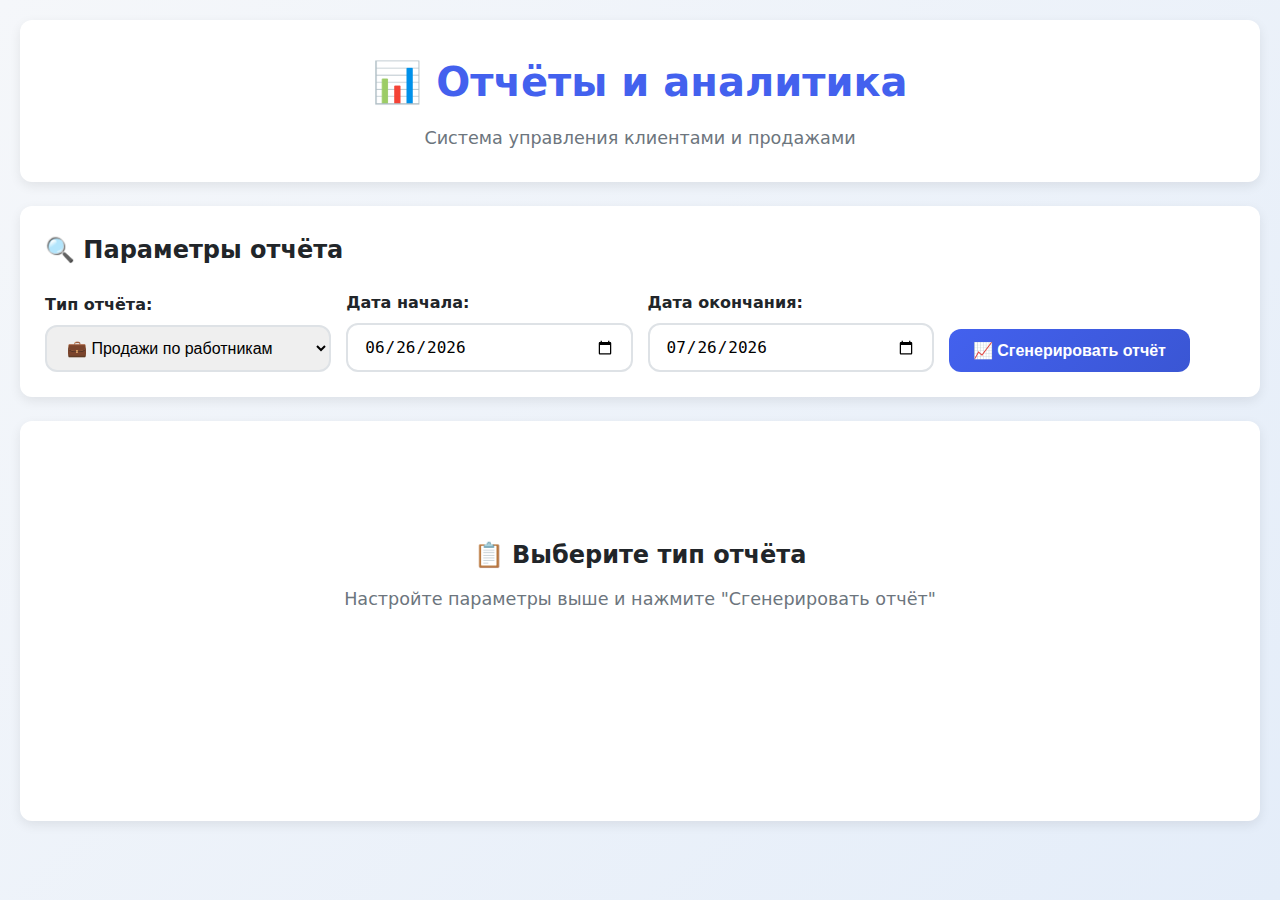
<file: report.html>
<!DOCTYPE html>
<html lang="ru">
	<head>
		<meta charset="UTF-8" />
		<meta name="viewport" content="width=device-width, initial-scale=1.0" />
		<title>📊 Отчёты и аналитика - Система управления клиентами</title>
		<style>
			/* === СБРОС И БАЗОВЫЕ СТИЛИ === */
			* {
				box-sizing: border-box;
				margin: 0;
				padding: 0;
			}

			:root {
				--primary: #4361ee;
				--primary-dark: #3a56d4;
				--success: #06d6a0;
				--danger: #ef476f;
				--warning: #ffd166;
				--light: #f8f9fa;
				--dark: #212529;
				--gray: #6c757d;
				--border: #dee2e6;
				--shadow: 0 4px 12px rgba(0, 0, 0, 0.08);
				--radius: 12px;
				--transition: all 0.3s ease;
			}

			body {
				font-family: 'Segoe UI', system-ui, -apple-system, sans-serif;
				background: linear-gradient(135deg, #f5f7fa 0%, #e4edf9 100%);
				color: var(--dark);
				line-height: 1.6;
				padding: 20px;
				min-height: 100vh;
			}

			.container {
				max-width: 1400px;
				margin: 0 auto;
			}

			/* === ЗАГОЛОВОК === */
			.header {
				background: white;
				padding: 30px;
				border-radius: var(--radius);
				box-shadow: var(--shadow);
				margin-bottom: 24px;
				text-align: center;
			}

			.header h1 {
				color: var(--primary);
				font-size: 2.5rem;
				margin-bottom: 10px;
			}

			.header p {
				color: var(--gray);
				font-size: 1.1rem;
			}

			/* === ПАНЕЛЬ ФИЛЬТРОВ === */
			.filters {
				background: white;
				padding: 25px;
				border-radius: var(--radius);
				box-shadow: var(--shadow);
				margin-bottom: 24px;
			}

			.filters h2 {
				color: var(--dark);
				margin-bottom: 20px;
				font-size: 1.5rem;
			}

			.filter-row {
				display: flex;
				flex-wrap: wrap;
				gap: 15px;
				align-items: flex-end;
			}

			.filter-group {
				flex: 1;
				min-width: 200px;
			}

			.filter-group label {
				display: block;
				margin-bottom: 8px;
				font-weight: 600;
				color: var(--dark);
			}

			.filter-group select,
			.filter-group input {
				width: 100%;
				padding: 12px 16px;
				border: 2px solid var(--border);
				border-radius: var(--radius);
				font-size: 1rem;
				transition: var(--transition);
			}

			.filter-group select:focus,
			.filter-group input:focus {
				border-color: var(--primary);
				outline: none;
				box-shadow: 0 0 0 3px rgba(67, 97, 238, 0.2);
			}

			/* === КНОПКИ === */
			.btn {
				padding: 12px 24px;
				border: none;
				border-radius: var(--radius);
				font-weight: 600;
				font-size: 1rem;
				cursor: pointer;
				transition: var(--transition);
				display: inline-flex;
				align-items: center;
				justify-content: center;
				gap: 8px;
				min-width: 200px;
			}

			.btn:hover {
				opacity: 0.9;
				transform: translateY(-2px);
				box-shadow: var(--shadow);
			}

			.btn:active {
				transform: translateY(0);
			}

			.btn-primary {
				background: linear-gradient(
					135deg,
					var(--primary) 0%,
					var(--primary-dark) 100%
				);
				color: white;
			}

			.btn-success {
				background: var(--success);
				color: white;
			}

			.btn-secondary {
				background: var(--gray);
				color: white;
			}

			/* === КОНТЕНТ ОТЧЁТОВ === */
			.report-content {
				background: white;
				padding: 30px;
				border-radius: var(--radius);
				box-shadow: var(--shadow);
				min-height: 400px;
			}

			.report-content h2 {
				color: var(--primary);
				margin-bottom: 20px;
				font-size: 2rem;
			}

			.report-content h3 {
				color: var(--dark);
				margin-top: 25px;
				margin-bottom: 15px;
			}

			.report-content p {
				margin-bottom: 15px;
				font-size: 1.1rem;
			}

			/* === ТАБЛИЦЫ ОТЧЁТОВ === */
			.report-table {
				width: 100%;
				border-collapse: collapse;
				margin: 20px 0;
				box-shadow: var(--shadow);
				border-radius: var(--radius);
				overflow: hidden;
			}

			.report-table thead {
				background: linear-gradient(
					135deg,
					var(--primary) 0%,
					var(--primary-dark) 100%
				);
				color: white;
			}

			.report-table th {
				padding: 15px;
				text-align: left;
				font-weight: 600;
				font-size: 1rem;
			}

			.report-table td {
				padding: 12px 15px;
				border-bottom: 1px solid var(--border);
			}

			.report-table tbody tr:hover {
				background: var(--light);
				transition: var(--transition);
			}

			.report-table tfoot {
				background: var(--light);
				font-weight: 700;
			}

			.report-table tfoot td {
				padding: 15px;
				border-top: 2px solid var(--primary);
			}

			/* === SUMMARY БЛОК === */
			.report-summary {
				background: linear-gradient(135deg, #f8f9fa 0%, #e9ecef 100%);
				padding: 25px;
				border-radius: var(--radius);
				margin: 25px 0;
				border-left: 5px solid var(--primary);
			}

			.report-summary h3 {
				margin-top: 0;
				color: var(--primary);
			}

			.report-summary p {
				margin: 10px 0;
				font-size: 1.1rem;
			}

			/* === ЗАГРУЗКА === */
			.loading {
				display: none;
				text-align: center;
				padding: 40px;
				color: var(--gray);
			}

			.loading.active {
				display: block;
			}

			.spinner {
				border: 4px solid var(--border);
				border-top: 4px solid var(--primary);
				border-radius: 50%;
				width: 50px;
				height: 50px;
				animation: spin 1s linear infinite;
				margin: 0 auto 15px;
			}

			@keyframes spin {
				0% {
					transform: rotate(0deg);
				}
				100% {
					transform: rotate(360deg);
				}
			}

			/* === ПУСТОЙ СТЕЙТ === */
			.empty-state {
				text-align: center;
				padding: 60px 20px;
				color: var(--gray);
			}

			.empty-state h3 {
				font-size: 1.5rem;
				margin-bottom: 10px;
			}

			/* === ПЕЧАТЬ === */
			@media print {
				body {
					background: white;
					padding: 0;
				}

				.filters,
				.btn {
					display: none !important;
				}

				.report-content {
					box-shadow: none;
				}
			}

			/* === АДАПТИВНОСТЬ === */
			@media (max-width: 768px) {
				.filter-row {
					flex-direction: column;
				}

				.filter-group {
					width: 100%;
				}

				.btn {
					width: 100%;
				}

				.header h1 {
					font-size: 1.8rem;
				}

				.report-table {
					font-size: 0.9rem;
				}

				.report-table th,
				.report-table td {
					padding: 8px;
				}
			}
		</style>
	</head>
	<body>
		<div class="container">
			<!-- ЗАГОЛОВОК -->
			<div class="header">
				<h1>📊 Отчёты и аналитика</h1>
				<p>Система управления клиентами и продажами</p>
			</div>

			<!-- ПАНЕЛЬ ФИЛЬТРОВ -->
			<div class="filters">
				<h2>🔍 Параметры отчёта</h2>
				<div class="filter-row">
					<div class="filter-group">
						<label for="reportType">Тип отчёта:</label>
						<select id="reportType">
							<option value="sales-by-employee">
								💼 Продажи по работникам
							</option>
							<option value="active-clients">👥 Активные клиенты</option>
							<option value="debt-analysis">💰 Анализ долгов</option>
							<option value="top-clients">🏆 Топ клиентов по покупкам</option>
						</select>
					</div>

					<div class="filter-group">
						<label for="startDate">Дата начала:</label>
						<input type="date" id="startDate" />
					</div>

					<div class="filter-group">
						<label for="endDate">Дата окончания:</label>
						<input type="date" id="endDate" />
					</div>

					<div class="filter-group">
						<button class="btn btn-primary" id="generateBtn">
							📈 Сгенерировать отчёт
						</button>
					</div>
				</div>
			</div>

			<!-- ЗАГРУЗКА -->
			<div class="loading" id="loading">
				<div class="spinner"></div>
				<p>Загрузка данных...</p>
			</div>

			<!-- КОНТЕНТ ОТЧЁТОВ -->
			<div class="report-content" id="reportContent">
				<div class="empty-state">
					<h3>📋 Выберите тип отчёта</h3>
					<p>Настройте параметры выше и нажмите "Сгенерировать отчёт"</p>
				</div>
			</div>
		</div>

		<script>
			// === ГЛОБАЛЬНЫЕ ПЕРЕМЕННЫЕ ===
			const reportTypeSelect = document.getElementById('reportType')
			const startDateInput = document.getElementById('startDate')
			const endDateInput = document.getElementById('endDate')
			const generateBtn = document.getElementById('generateBtn')
			const reportContent = document.getElementById('reportContent')
			const loading = document.getElementById('loading')

			// === ИНИЦИАЛИЗАЦИЯ ДАТ ===
			function initDates() {
				const today = new Date().toISOString().split('T')[0]
				const monthAgo = new Date()
				monthAgo.setDate(monthAgo.getDate() - 30)
				const monthAgoStr = monthAgo.toISOString().split('T')[0]

				startDateInput.value = monthAgoStr
				endDateInput.value = today
			}

			// === ПОКАЗАТЬ/СКРЫТЬ ЗАГРУЗКУ ===
			function showLoading() {
				loading.classList.add('active')
				reportContent.style.display = 'none'
			}

			function hideLoading() {
				loading.classList.remove('active')
				reportContent.style.display = 'block'
			}

			// === ФОРМАТИРОВАНИЕ ДАТЫ ===
			function formatDate(dateStr) {
				const date = new Date(dateStr)
				return date.toLocaleDateString('ru-RU')
			}

			// === ОБРАБОТЧИК ГЕНЕРАЦИИ ОТЧЁТА ===
			generateBtn.addEventListener('click', async () => {
				const reportType = reportTypeSelect.value
				const startDate = startDateInput.value
				const endDate = endDateInput.value

				if (!reportType || !startDate || !endDate) {
					alert('Заполните все поля')
					return
				}

				showLoading()

				try {
					switch (reportType) {
						case 'sales-by-employee':
							await generateSalesByEmployeeReport(startDate, endDate)
							break
						case 'active-clients':
							await generateActiveClientsReport(startDate, endDate)
							break
						case 'debt-analysis':
							await generateDebtAnalysisReport()
							break
						case 'top-clients':
							await generateTopClientsReport(startDate, endDate)
							break
						default:
							alert('Неизвестный тип отчёта')
					}
				} catch (err) {
					console.error('Ошибка генерации отчёта:', err)
					reportContent.innerHTML =
						'<p style="color: red;">❌ Ошибка генерации отчёта. Проверьте подключение к интернету.</p>'
				} finally {
					hideLoading()
				}
			})

			// === ОТЧЁТ: ПРОДАЖИ ПО РАБОТНИКАМ ===
			async function generateSalesByEmployeeReport(startDate, endDate) {
				try {
					// Загружаем данные клиентов напрямую из API
					const [dilobarRes, murodulloRes, dilangezRes] = await Promise.all([
						fetch('https://7cf074eeac80e141.mokky.dev/DilobarQurbanova'),
						fetch('https://7cf074eeac80e141.mokky.dev/MamatkulovMurodullo'),
						fetch('https://7cf074eeac80e141.mokky.dev/DilangezZhabborova'),
					])

					const dilobarClients = await dilobarRes.json()
					const murodulloClients = await murodulloRes.json()
					const dilangezClients = await dilangezRes.json()

					const employeeStats = {
						Dilobar: { sales: 0, debts: 0, payments: 0 },
						Murodullo: { sales: 0, debts: 0, payments: 0 },
						Dilangez: { sales: 0, debts: 0, payments: 0 },
					}

					// Обрабатываем клиентов Dilobar
					dilobarClients.forEach(client => {
						// Продажи (долги) за период
						;
						const creditHistory = Array.isArray(client.creditHistory)
  ? client.creditHistory
  : []

creditHistory.forEach(entry => {
								const date = entry[0]
								if (date >= startDate && date <= endDate) {
									const amount =
										parseFloat(entry[1].replace(/[^0-9.-]/g, '')) || 0
									employeeStats.Dilobar.debts += amount
									employeeStats.Dilobar.sales += amount
								}
							})
						const viruchka = Array.isArray(client.viruchka)
  ? client.viruchka
  : []

viruchka.forEach(entry => {

								const date = entry[0]
								if (date >= startDate && date <= endDate) {
									const amount =
										parseFloat(entry[1].replace(/[^0-9.-]/g, '')) || 0
									employeeStats.Dilobar.payments += amount
								}
							})
					})

					// Обрабатываем клиентов Murodullo
					murodulloClients.forEach(client => {
						// Продажи (долги) за период
						;const creditHistory = Array.isArray(client.creditHistory)
  ? client.creditHistory
  : []

creditHistory.forEach(entry => {

								const date = entry[0]
								if (date >= startDate && date <= endDate) {
									const amount =
										parseFloat(entry[1].replace(/[^0-9.-]/g, '')) || 0
									employeeStats.Murodullo.debts += amount
									employeeStats.Murodullo.sales += amount
								}
							})
							const viruchka = Array.isArray(client.viruchka)
  ? client.viruchka
  : []

viruchka.forEach(entry => {

								const date = entry[0]
								if (date >= startDate && date <= endDate) {
									const amount =
										parseFloat(entry[1].replace(/[^0-9.-]/g, '')) || 0
									employeeStats.Murodullo.payments += amount
								}
							})
					})

					// Обрабатываем клиентов Dilangez
					dilangezClients.forEach(client => {
						// Продажи (долги) за период
						;(client.creditHistory || [])
							.forEach(entry => {
								const date = entry[0]
								if (date >= startDate && date <= endDate) {
									const amount =
										parseFloat(entry[1].replace(/[^0-9.-]/g, '')) || 0
									employeeStats.Dilangez.debts += amount
									employeeStats.Dilangez.sales += amount
								}
							})
						const viruchka = Array.isArray(client.viruchka)
  ? client.viruchka
  : []

viruchka.forEach(entry => {

								const date = entry[0]
								if (date >= startDate && date <= endDate) {
									const amount =
										parseFloat(entry[1].replace(/[^0-9.-]/g, '')) || 0
									employeeStats.Dilangez.payments += amount
								}
							})
					})

					let html = `
					<h2>📊 Продажи по работникам</h2>
					<p>Период: ${formatDate(startDate)} - ${formatDate(endDate)}</p>
					<table class="report-table">
						<thead>
							<tr>
								<th>Работник</th>
								<th>Продажи (долги)</th>
								<th>Выплаты собрано</th>
								<th>Итого активность</th>
							</tr>
						</thead>
						<tbody>
				`

					Object.keys(employeeStats).forEach(employee => {
						const stats = employeeStats[employee]
						const total = stats.sales + stats.payments

						html += `
						<tr>
							<td><strong>${employee}</strong></td>
							<td>${stats.debts.toFixed(0)} сом.</td>
							<td>${stats.payments.toFixed(0)} сом.</td>
							<td><strong>${total.toFixed(0)} сом.</strong></td>
						</tr>
					`
					})

					const totalSales =
						employeeStats.Dilobar.sales +
						employeeStats.Murodullo.sales +
						employeeStats.Dilangez.sales
					const totalPayments =
						employeeStats.Dilobar.payments +
						employeeStats.Murodullo.payments +
						employeeStats.Dilangez.payments

					html += `
						</tbody>
						<tfoot>
							<tr>
								<td><strong>ИТОГО:</strong></td>
								<td><strong>${totalSales.toFixed(0)} сом.</strong></td>
								<td><strong>${totalPayments.toFixed(0)} сом.</strong></td>
								<td><strong>${(totalSales + totalPayments).toFixed(0)} сом.</strong></td>
							</tr>
						</tfoot>
					</table>

					<div class="report-summary">
						<h3>Кто больше работал:</h3>
						<p>${(() => {
							const scores = {
								Dilobar:
									employeeStats.Dilobar.sales + employeeStats.Dilobar.payments,
								Murodullo:
									employeeStats.Murodullo.sales +
									employeeStats.Murodullo.payments,
								Dilangez:
									employeeStats.Dilangez.sales +
									employeeStats.Dilangez.payments,
							}
							const leader = Object.keys(scores).reduce((a, b) =>
								scores[a] > scores[b] ? a : b
							)
							return '🏆 ' + leader + ' лидирует!'
						})()}</p>
					</div>

					<button class="btn btn-success" onclick="window.print()">🖨 Печать отчёта</button>
				`

					reportContent.innerHTML = html
				} catch (err) {
					console.error(err)
					reportContent.innerHTML =
						'<p style="color: red;">❌ Ошибка загрузки данных для отчёта</p>'
				}
			}

			// === ОТЧЁТ: АКТИВНЫЕ КЛИЕНТЫ ===
			async function generateActiveClientsReport(startDate, endDate) {
				try {
					const [dilobarRes, murodulloRes, dilangezRes] = await Promise.all([
						fetch('https://7cf074eeac80e141.mokky.dev/DilobarQurbanova'),
						fetch('https://7cf074eeac80e141.mokky.dev/MamatkulovMurodullo'),
						fetch('https://7cf074eeac80e141.mokky.dev/DilangezZhabborova'),
					])

					const dilobarClients = await dilobarRes.json()
					const murodulloClients = await murodulloRes.json()
					const dilangezClients = await dilangezRes.json()
					const allClients = [
						...dilobarClients.map(c => ({ ...c, owner: 'Dilobar' })),
						...murodulloClients.map(c => ({ ...c, owner: 'Murodullo' })),
						...dilangezClients.map(c => ({ ...c, owner: 'Dilangez' })),
					]

					const activeClients = allClients.filter(client => {
						const hasActivity =
							client.creditHistory?.some(h => {
								const date = h[0]
								return date >= startDate && date <= endDate
							}) ||
							client.viruchka?.some(v => {
								const date = v[0]
								return date >= startDate && date <= endDate
							})

						return hasActivity
					})

					activeClients.sort((a, b) => b.credit - a.credit)

					let html = `
					<h2>👥 Активные клиенты</h2>
					<p>Период: ${formatDate(startDate)} - ${formatDate(endDate)}</p>
					<p>Найдено активных клиентов: <strong>${activeClients.length}</strong></p>

					<table class="report-table">
						<thead>
							<tr>
								<th>№</th>
								<th>Клиент</th>
								<th>Место</th>
								<th>Долг</th>
								<th>Телефон</th>
								<th>Менеджер</th>
							</tr>
						</thead>
						<tbody>
				`

					activeClients.forEach((client, index) => {
						html += `
						<tr>
							<td>${index + 1}</td>
							<td><strong>${client.client}</strong></td>
							<td>${client.place || '-'}</td>
							<td>${(client.credit || 0).toFixed(0)} сом.</td>
							<td>${client.phoneNumber?.[0] || '-'}</td>
							<td>${client.owner}</td>
						</tr>
					`
					})

					const totalDebt = activeClients.reduce(
						(sum, c) => sum + (c.credit || 0),
						0
					)

					html += `
						</tbody>
						<tfoot>
							<tr>
								<td colspan="3"><strong>ИТОГО долг:</strong></td>
								<td colspan="3"><strong>${totalDebt.toFixed(0)} сом.</strong></td>
							</tr>
						</tfoot>
					</table>

					<button class="btn btn-success" onclick="window.print()">🖨 Печать отчёта</button>
				`

					reportContent.innerHTML = html
				} catch (err) {
					console.error(err)
					reportContent.innerHTML =
						'<p style="color: red;">❌ Ошибка загрузки данных клиентов</p>'
				}
			}

			// === ОТЧЁТ: АНАЛИЗ ДОЛГОВ ===
			async function generateDebtAnalysisReport() {
				try {
					const [dilobarRes, murodulloRes, dilangezRes] = await Promise.all([
						fetch('https://7cf074eeac80e141.mokky.dev/DilobarQurbanova'),
						fetch('https://7cf074eeac80e141.mokky.dev/MamatkulovMurodullo'),
						fetch('https://7cf074eeac80e141.mokky.dev/DilangezZhabborova'),
					])

					const dilobarClients = await dilobarRes.json()
					const murodulloClients = await murodulloRes.json()
					const dilangezClients = await dilangezRes.json()
					const allClients = [
						...dilobarClients.map(c => ({ ...c, owner: 'Dilobar' })),
						...murodulloClients.map(c => ({ ...c, owner: 'Murodullo' })),
						...dilangezClients.map(c => ({ ...c, owner: 'Dilangez' })),
					]

					const debtors = allClients.filter(c => c.credit > 0)
					debtors.sort((a, b) => b.credit - a.credit)

					const top10 = debtors.slice(0, 10)

					let html = `
					<h2>💰 Анализ долгов</h2>
					<p>Всего клиентов с долгом: <strong>${debtors.length}</strong></p>

					<h3>ТОП-10 должников:</h3>
					<table class="report-table">
						<thead>
							<tr>
								<th>№</th>
								<th>Клиент</th>
								<th>Место</th>
								<th>Долг</th>
								<th>Менеджер</th>
							</tr>
						</thead>
						<tbody>
				`

					top10.forEach((client, index) => {
						html += `
						<tr>
							<td>${index + 1}</td>
							<td><strong>${client.client}</strong></td>
							<td>${client.place || '-'}</td>
							<td style="color: #ef476f;"><strong>${client.credit.toFixed(
								0
							)} сом.</strong></td>
							<td>${client.owner}</td>
						</tr>
					`
					})

					const totalDebt = debtors.reduce((sum, c) => sum + c.credit, 0)
					const avgDebt = totalDebt / debtors.length

					html += `
						</tbody>
					</table>

					<div class="report-summary">
						<h3>Статистика:</h3>
						<p>📊 Общий долг: <strong>${totalDebt.toFixed(0)} сомони</strong></p>
						<p>📈 Средний долг: <strong>${avgDebt.toFixed(0)} сомони</strong></p>
						<p>🔝 Самый большой долг: <strong>${
							top10[0]?.credit.toFixed(0) || 0
						} сомони</strong> (${top10[0]?.client || '-'})</p>
					</div>

					<button class="btn btn-success" onclick="window.print()">🖨 Печать отчёта</button>
				`

					reportContent.innerHTML = html
				} catch (err) {
					console.error(err)
					reportContent.innerHTML =
						'<p style="color: red;">❌ Ошибка загрузки данных</p>'
				}
			}

			// === ОТЧЁТ: ТОП КЛИЕНТОВ ===
			async function generateTopClientsReport(startDate, endDate) {
				try {
					const [dilobarRes, murodulloRes, dilangezRes] = await Promise.all([
						fetch('https://7cf074eeac80e141.mokky.dev/DilobarQurbanova'),
						fetch('https://7cf074eeac80e141.mokky.dev/MamatkulovMurodullo'),
						fetch('https://7cf074eeac80e141.mokky.dev/DilangezZhabborova'),
					])

					const dilobarClients = await dilobarRes.json()
					const murodulloClients = await murodulloRes.json()
					const dilangezClients = await dilangezRes.json()
					const allClients = [
						...dilobarClients.map(c => ({ ...c, owner: 'Dilobar' })),
						...murodulloClients.map(c => ({ ...c, owner: 'Murodullo' })),
						...dilangezClients.map(c => ({ ...c, owner: 'Dilangez' })),
					]

					const clientsWithPurchases = allClients.map(client => {
						const purchases = (client.creditHistory || [])
							.filter(h => h[0] >= startDate && h[0] <= endDate)
							.reduce((sum, h) => {
								const amount = parseFloat(h[1].replace(/[^0-9.-]/g, '')) || 0
								return sum + amount
							}, 0)

						return { ...client, purchases }
					})

					const topClients = clientsWithPurchases
						.filter(c => c.purchases > 0)
						.sort((a, b) => b.purchases - a.purchases)
						.slice(0, 20)

					let html = `
					<h2>🏆 Топ клиентов по покупкам</h2>
					<p>Период: ${formatDate(startDate)} - ${formatDate(endDate)}</p>

					<table class="report-table">
						<thead>
							<tr>
								<th>№</th>
								<th>Клиент</th>
								<th>Место</th>
								<th>Сумма покупок</th>
								<th>Текущий долг</th>
								<th>Менеджер</th>
							</tr>
						</thead>
						<tbody>
				`

					topClients.forEach((client, index) => {
						html += `
						<tr>
							<td>${index + 1}</td>
							<td><strong>${client.client}</strong></td>
							<td>${client.place || '-'}</td>
							<td style="color: #06d6a0;"><strong>${client.purchases.toFixed(
								0
							)} сом.</strong></td>
							<td>${(client.credit || 0).toFixed(0)} сом.</td>
							<td>${client.owner}</td>
						</tr>
					`
					})

					const totalPurchases = topClients.reduce(
						(sum, c) => sum + c.purchases,
						0
					)

					html += `
						</tbody>
						<tfoot>
							<tr>
								<td colspan="3"><strong>ИТОГО покупок:</strong></td>
								<td colspan="3"><strong>${totalPurchases.toFixed(0)} сом.</strong></td>
							</tr>
						</tfoot>
					</table>

					<button class="btn btn-success" onclick="window.print()">🖨 Печать отчёта</button>
				`

					reportContent.innerHTML = html
				} catch (err) {
					console.error(err)
					reportContent.innerHTML =
						'<p style="color: red;">❌ Ошибка загрузки данных</p>'
				}
			}

			// === ИНИЦИАЛИЗАЦИЯ ===
			initDates()
		</script>
	</body>
</html>
</file>
